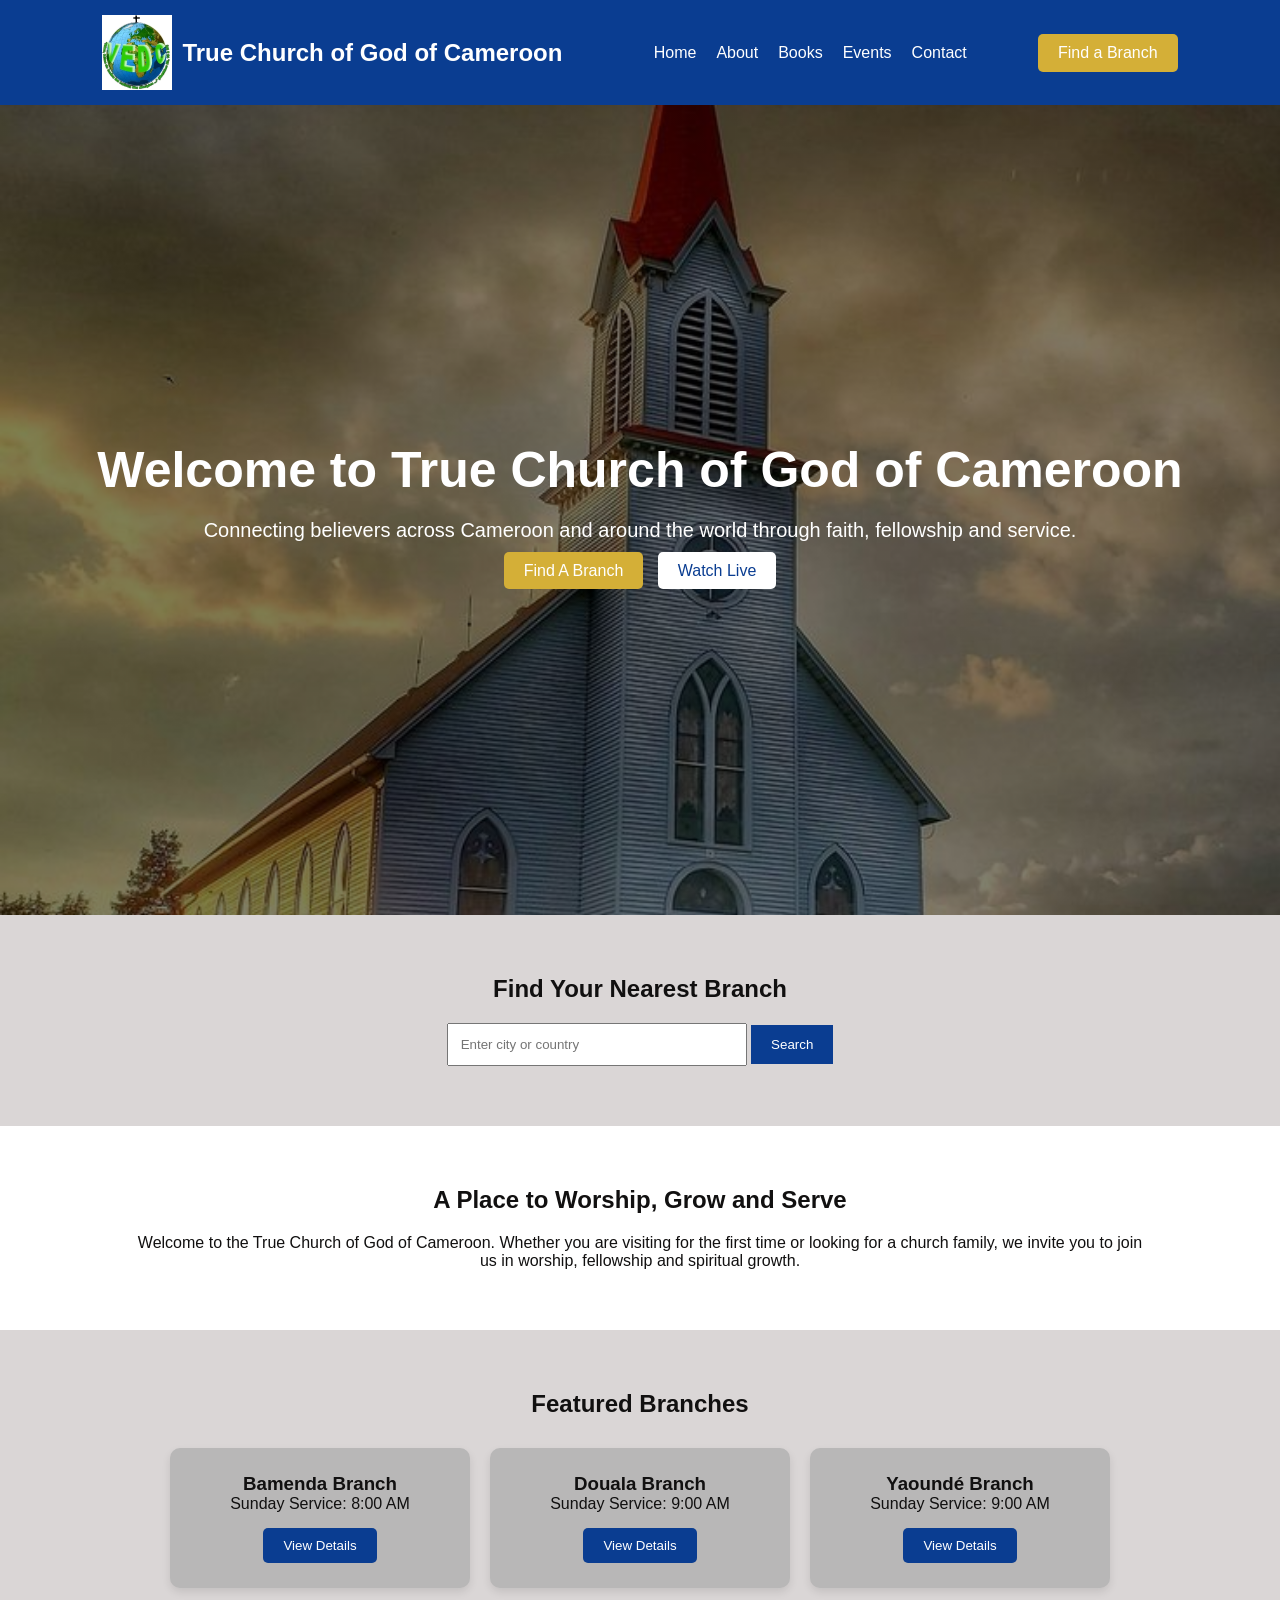
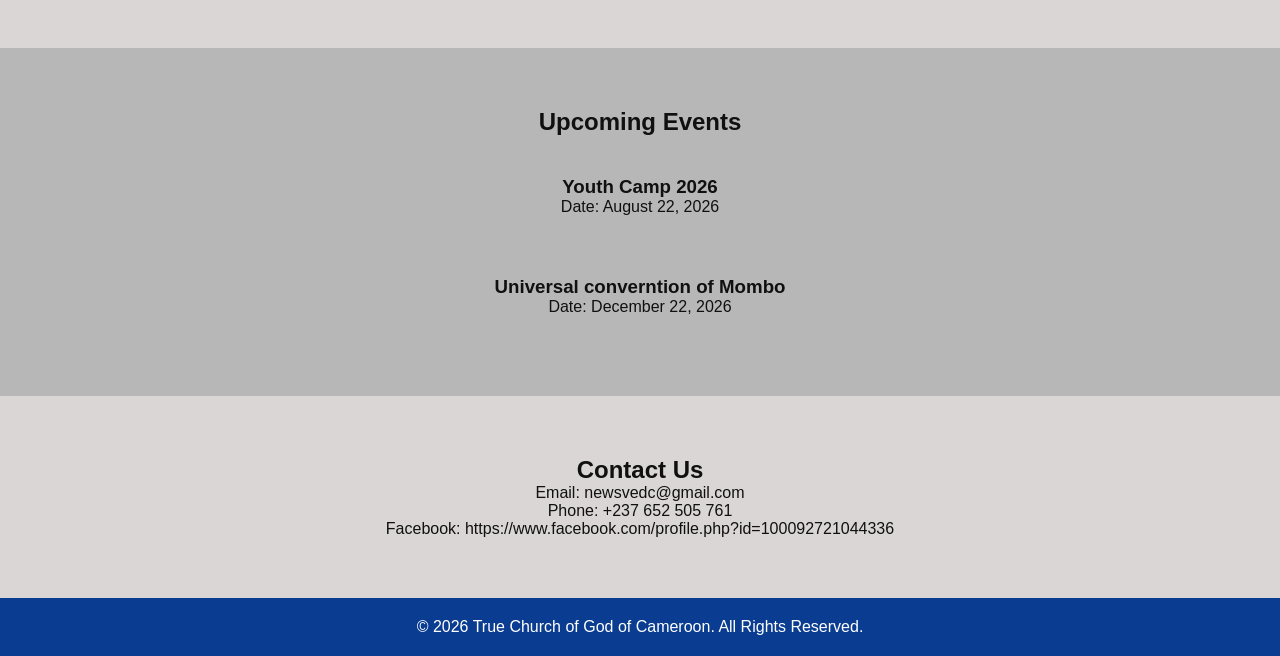
<file: index.html>
<!DOCTYPE html>
<html lang="en">
<head>
    <meta charset="UTF-8">
    <meta name="viewport" content="width=device-width, initial-scale=1.0">
    <title>Document</title>
    <link rel="stylesheet" href="index.css">
</head>
<body>
    
    <header>
        <nav class="navbar">

    <div class="logo-container">
    <img src="VEDEC.jpg" alt="Church Logo">
    <h2>True Church of God of Cameroon</h2>
</div>

            <ul class="nav-links">
                <li><a href="#">Home</a></li>
                <li><a href="#">About</a></li>
                <li><a href="#">Books</a></li>
                <li><a href="#">Events</a></li>
                <li><a href="#">Contact</a></li>
            </ul>

            <a href="#" class="btn">Find a Branch</a>
        </nav>
    </header>

    <section class="hero">
        <div class="hero-content">
            
            <h1>Welcome to True Church of God of Cameroon</h1>

            <p>
                Connecting believers across Cameroon and around
                the world through faith, fellowship and service.
            </p>

            <div class="hero-buttons">
                <a href="#" class="btn">Find A Branch</a>
                <a href="#" class="btn-secondary">Watch Live</a>
            </div>
        </div>
    </section>

    <section class="search-section">
        <h2>Find Your Nearest Branch</h2>

        <div class="search-box">
            <input type="text" placeholder="Enter city or country">
            <button>Search</button>
        </div>
    </section>

    <section class="welcome">
        <h2>A Place to Worship, Grow and Serve</h2>

        <p>
            Welcome to the True Church of God of Cameroon.
            Whether you are visiting for the first time or looking
            for a church family, we invite you to join us in worship,
            fellowship and spiritual growth.
        </p>
    </section>

    <section class="branches">
        <h2>Featured Branches</h2>

        <div class="branch-container">

            <div class="branch-card">
                <h3>Bamenda Branch</h3>
                <p>Sunday Service: 8:00 AM</p>
                <button>View Details</button>
            </div>

            <div class="branch-card">
                <h3>Douala Branch</h3>
                <p>Sunday Service: 9:00 AM</p>
                <button>View Details</button>
            </div>

            <div class="branch-card">
                <h3>Yaoundé Branch</h3>
                <p>Sunday Service: 9:00 AM</p>
                <button>View Details</button>
            </div>

        </div>
    </section>

    <section class="events">
        <h2>Upcoming Events</h2>

        <div class="event-card">
            <h3>Youth Camp 2026</h3>
            <p>Date: August 22, 2026</p>
        </div>

        <div class="event-card">
            <h3>Universal converntion of Mombo</h3>
            <p>Date: December 22, 2026</p>
        </div>
    </section>

    <section class="contact">
        <h2>Contact Us</h2>

        <p>Email: newsvedc@gmail.com</p>
        <p>Phone: +237 652 505 761</p>
        <p>Facebook: https://www.facebook.com/profile.php?id=100092721044336 </p>
    </section>

    <footer>
        <p>&copy; 2026 True Church of God of Cameroon. All Rights Reserved.</p>
    </footer>


</body>
</html>
</file>
<file: index.css>
*{
    margin:0;
    padding:0;
    box-sizing:border-box;
    font-family:Arial, sans-serif;
}

body{
    background:#dad6d6;
    color:#111010;
}


.navbar{
    background:#0A3D91;
    color:white;
    display:flex;
    justify-content:space-between;
    align-items:center;
    padding:15px 8%;
}

.logo-container {
    display: flex;
    align-items:center;
    gap: 10px;
}

.logo-container img {
    width: 70px;
}


.nav-links{
    display:flex;
    list-style:none;
}

.nav-links li{
    margin-left:20px;
}

.nav-links a{
    color:white;
    text-decoration:none;
}

.nav-links a:hover{
    color:#D4AF37;
}

.btn{
    background:#D4AF37;
    color:white;
    padding:10px 20px;
    text-decoration:none;
    border-radius:5px;
}

.btn:hover{
    opacity:0.9;
}

.hero{
    height:90vh;
    background:linear-gradient(
        rgba(0,0,0,0.5),
        rgba(0,0,0,0.5)
    ),
    url('download\ -\ Copy.jpg');

    background-size:cover;
    background-position:center;

    display:flex;
    justify-content:center;
    align-items:center;
    text-align:center;
    color:white;
}


.hero-content h1{
    font-size:50px;
    margin-bottom:20px;
}

.hero-content p{
    font-size:20px;
    margin-bottom:20px;
}

.btn-secondary{
    background:white;
    color:#0A3D91;
    padding:10px 20px;
    text-decoration:none;
    border-radius:5px;
    margin-left:10px;
}


.search-section{
    padding:60px 10%;
    text-align:center;
}

.search-box{
    margin-top:20px;
}

.search-box input{
    width:300px;
    padding:12px;
}

.search-box button{
    padding:12px 20px;
    background:#0A3D91;
    color:white;
    border:none;
    cursor:pointer;
}


.welcome{
    background:white;
    padding:60px 10%;
    text-align:center;
}

.welcome h2{
    margin-bottom:20px;
}


.branches{
    padding:60px 10%;
    text-align:center;
}

.branch-container{
    display:flex;
    justify-content:center;
    gap:20px;
    flex-wrap:wrap;
    margin-top:30px;
}

.branch-card{
    background:#b8b7b7;
    width:300px;
    padding:25px;
    border-radius:10px;
    box-shadow:0 4px 8px rgba(0,0,0,0.1);
}

.branch-card button{
    margin-top:15px;
    padding:10px 20px;
    background:#0A3D91;
    color:white;
    border:none;
    border-radius:5px;
}


.events{
    background:#b8b7b7;
    padding:60px 10%;
    text-align:center;
}

.event-card{
    margin-top:20px;
    background:#b8b7b7;
    padding:20px;
    border-radius:10px;
}


.contact{
    padding:60px 10%;
    text-align:center;
}


footer{
    background:#0A3D91;
    color:white;
    text-align:center;
    padding:20px;
}

/* Responsive */

@media(max-width:768px){

    .navbar{
        flex-direction:column;
    }

    .nav-links{
        flex-direction:column;
        margin:15px 0;
    }

    .nav-links li{
        margin:10px 0;
    }

    .hero-content h1{
        font-size:35px;
    }

    .search-box input{
        width:100%;
        margin-bottom:10px;
    }
}
</file>
